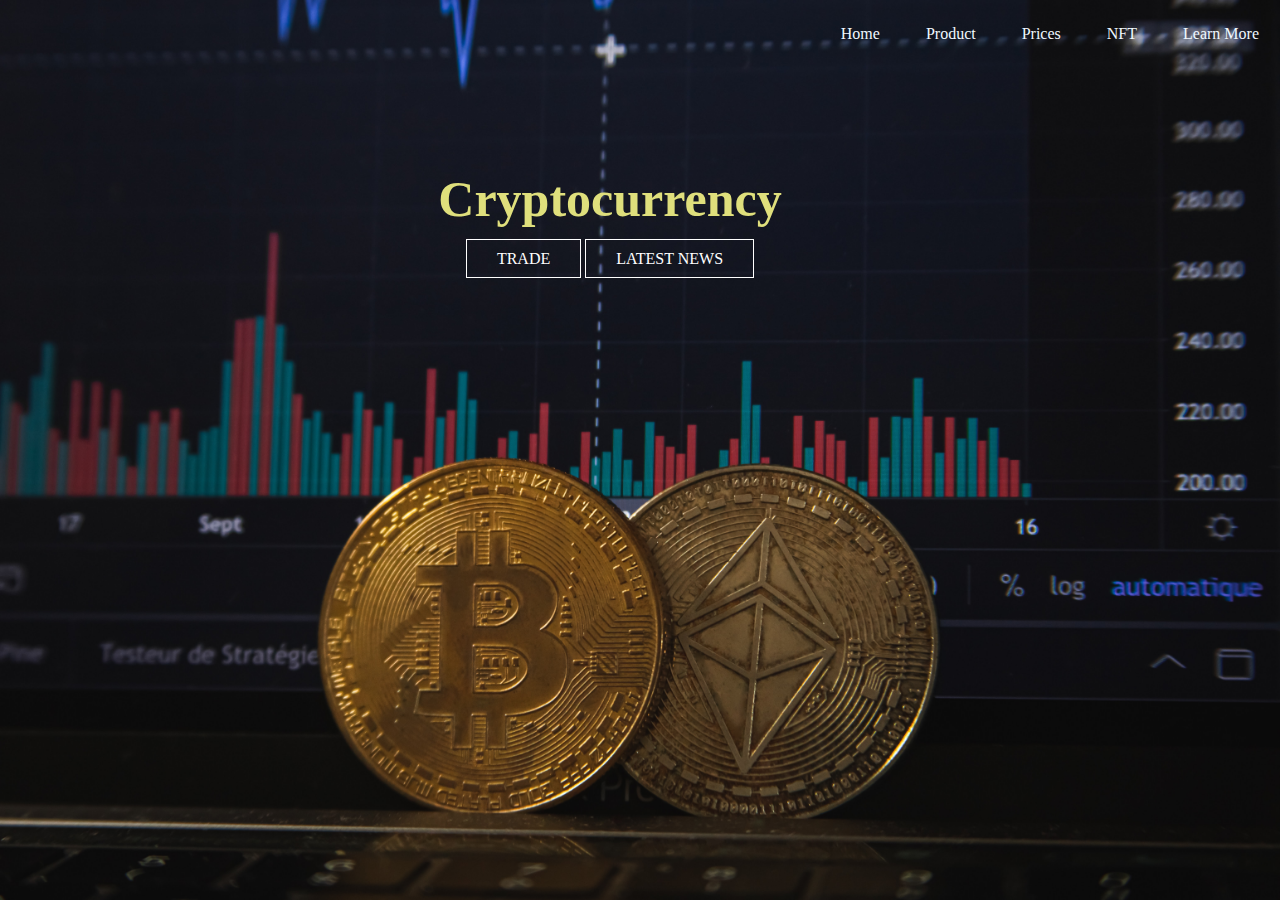
<file: Task 1/index.html>
<!DOCTYPE html>
<html lang="en">
<head>
    <meta charset="UTF-8">
    <meta http-equiv="X-UA-Compatible" content="IE=edge">
    <meta name="viewport" content="width=device-width, initial-scale=1.0">
    <title>Cryptocurrency</title>
    <link rel="stylesheet" href="css/style.css">

</head>
<body>
    <header>
        <div class="main">
            <ul>
                <li><a href="#">Home</a></li>
                <li><a href="#">Product</a></li>
                <li><a href="#">Prices</a></li>
                <li><a href="#">NFT</a></li>
                <li><a href="#">Learn More</a></li>
            </ul>
        </div>
        <div class="title">
            <h1> Cryptocurrency</h1>
        </div>
       <div class="button">
           <a href="#" class="btn">TRADE</a>
           <a href="#"class="btn">LATEST NEWS</a>
       </div> 
        
       
    </header>
</body> 
</html>
</file>
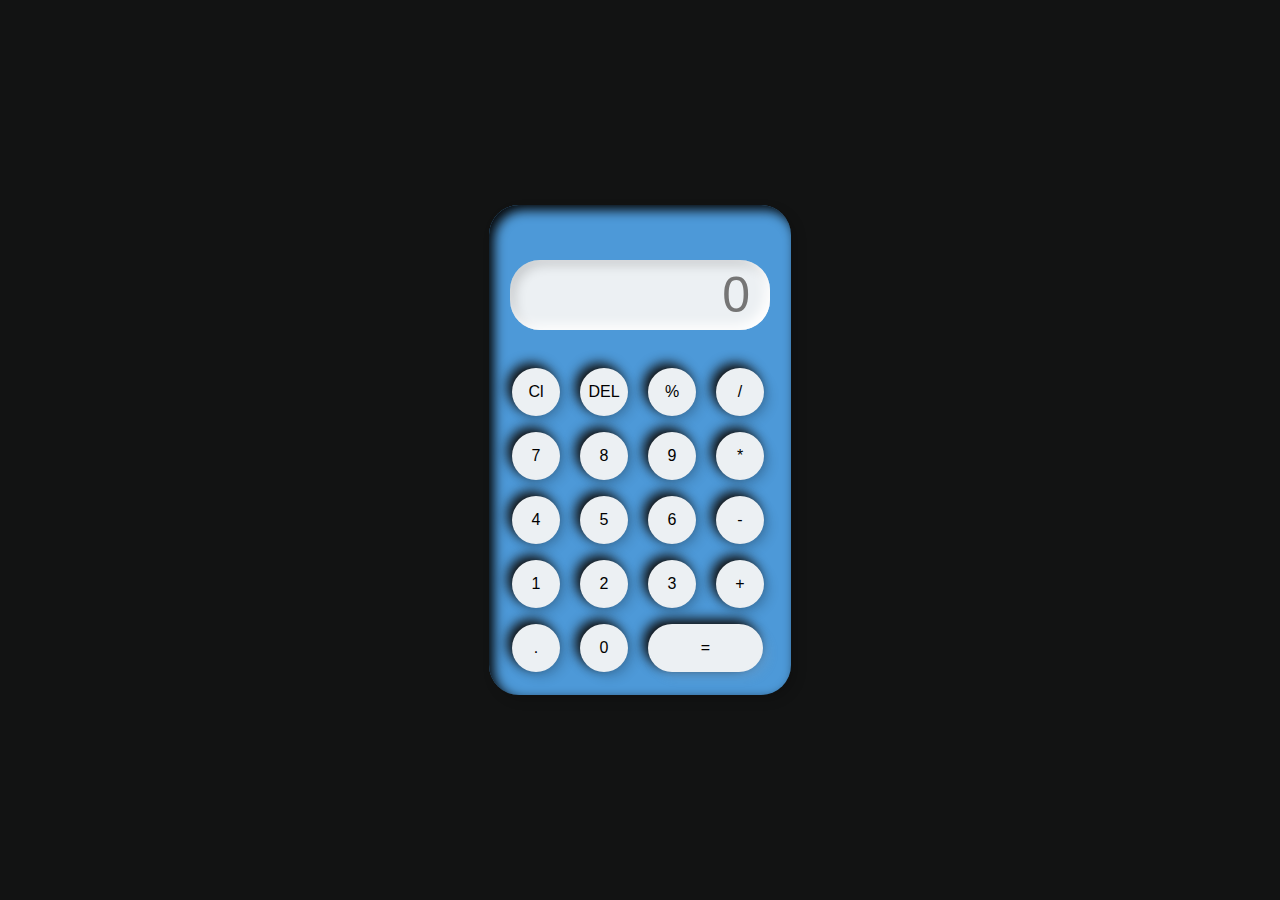
<file: Task 3/index.html>
<!DOCTYPE html>
<html lang="en">
<head>
    <meta charset="UTF-8">
    <meta http-equiv="X-UA-Compatible" content="IE=edge">
    <meta name="viewport" content="width=device-width, initial-scale=1.0">
    <link rel="stylesheet" href="css/style.css">
    <title>Calculator</title>
</head>
<body>
    <div class="container">
        <div class="calculator">
            <input type="text" placeholder="0" id="output-screen">
            <button onclick="Clear()">Cl</button>
            <button onclick="del()">DEL</button>
            <button onclick="display('%')">%</button>
            <button onclick="display('/')">/</button>
            <button onclick="display('7')">7</button>
            <button onclick="display('8')">8</button>
            <button onclick="display('9')">9</button>
            <button onclick="display('*')">*</button>
            <button onclick="display('4')">4</button>
            <button onclick="display('5')">5</button>
            <button onclick="display('6')">6</button>
            <button onclick="display('-')">-</button>
            <button onclick="display('1')">1</button>
            <button onclick="display('2')">2</button>
            <button onclick="display('3')">3</button>
            <button onclick="display('+')">+</button>
            <button onclick="display('.')">.</button>
            <button onclick="display('0')">0</button>
            <button onclick="Calculate('0')" class="equal" > =</button>
            

        </div>
    </div>
    <script>
        let outputScreen = document.getElementById("output-screen");
        function display (num){
            outputScreen.value += num;
        }
        function Calculate(){
            try{
                outputScreen.value = eval(outputScreen.value);
            }
            catch(err){
                alert("invalid")
            }
        }
        function Clear(){
            outputScreen.value ="";
        }
        function del(){
            outputScreen.value = outputScreen.value.slice(0,-1);
        }
    </script>
</body>
</html>
</file>
<file: Task 1/css/style.css>
*{
    margin: 0;
    padding: 0;
    font-family: Century Gothic;
}
header{
    background-image:url(../1.jpg);
    height: 100vh;
    background-size:cover;
    background-position:center;
}

ul{
    float: right;
    list-style-type: none;
    margin-top: 25px;
}

ul li{
    display: inline-block;
}
ul li a{
    text-decoration: none;
    color: aliceblue;
    padding: 5px 20px;
    border: 1px solid transparent;
    transition: 0.6s ease;
}
ul li a:hover{
    background-color:#fff;
    color: black;
}
.title{
    position: absolute;
    width: 100%;
    top: 90px;
    left: -30px;
    transform: translateV(-50%);
    text-align: center;
    color: black;

}
.title h1{
    color: rgb(223, 223, 124);
    font-size: 50px;
    margin-top: 80px;
}
.button{
    position: absolute;
    width: 100%;
    top: 250px;
    left: -30px;
    transform: translateV(-50%);
    text-align: center;
    color: black;
}
.btn{
    border: 1px solid #fff;
    padding: 10px 30px;
    color: #fff;
    text-decoration: none;
    transition: 0.6s eas;
}
.btn:hover{
    background-color:#fff;
    color: black;  
}
</file>
<file: Task 3/css/style.css>
*{
    margin: 0;
    padding: 0;
    box-sizing: border-box;
    background-color: #121313;
    font-family: sans-serif;
    outline: none;
}
.container{
    height: 100vh;
    display: flex;
    justify-content: center;
    align-items: center;

}
.calculator{
    background-color: #4d99d8;
    padding: 15px;
    border-radius: 30px;
    box-shadow: inset 5px 5px 12px rgb(5, 5, 5),
                      5px 5px 12px rgba(0,0,0,.16);
     display: grid;
     grid-template-columns: repeat(4, 68px);

}
input{
    grid-column: span 4 ;
    height: 70px;
    width: 260px;
    background-color: #ecf0f3;
    box-shadow: inset -5px -5px 12px #ffff,
                inset  5px 5px 12px rgba(0, 0, 0, .16);
    border: none;
    border-radius: 30px;
    color: rgb(70, 70, 70);
    font-size: 50px;
    text-align: end;
    margin: auto;
    margin-top: 40px;
    margin-bottom: 30px;
    padding: 20px;
    }
    button{
    height: 48px;
    width: 48px;
    background-color: #ecf0f3;
    box-shadow: -5px -5px 12px rgb(17, 17, 17),
                 5px 5px 12px rgba(0, 0, 0,.16);
    border: none;
    border-radius: 50%;
    margin: 8px;
    font-size: 16px;


    }     
    .equal{
        width: 115px;
        border-radius: 40px;
        background-color: #ecf0f3;
    box-shadow: -5px -5px 12px rgb(14, 13, 13),
                 5px 5px 12px rgba(160, 155, 155, 0.16);
    }
</file>
